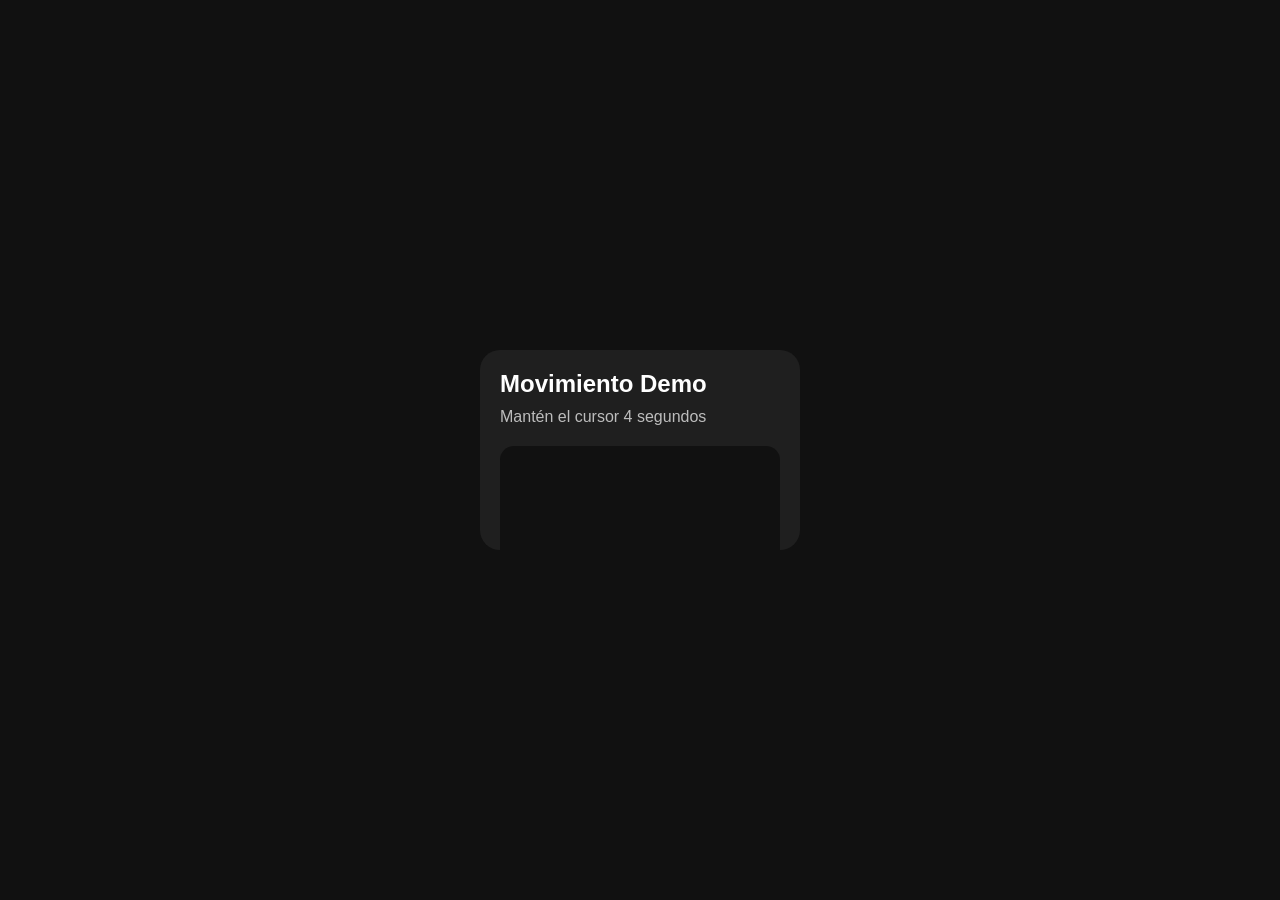
<file: card-hover.blur/index.html>
<!DOCTYPE html>
<html lang="es">

<head>
    <meta charset="UTF-8" />
    <meta name="viewport" content="width=device-width, initial-scale=1.0" />
    <title>Tarjeta Interactiva</title>

    <!-- Conectamos el archivo CSS -->
    <link rel="stylesheet" href="style.css" />
</head>

<body>

    <!-- Fondo oscuro + blur cuando la tarjeta se expande -->
    <div class="overlay" id="overlay"></div>

    <!-- Tarjeta principal -->
    <div class="card" id="card">

        <!-- Encabezado -->
        <h2>Movimiento Demo</h2>
        <p>Mantén el cursor 4 segundos</p>

        <!-- Zona interactiva -->
        <div class="demo" id="demo">
            <div class="ball"></div>
        </div>

    </div>

    <!-- Conectamos JavaScript -->
    <script src="script.js"></script>
</body>

</html>
</file>
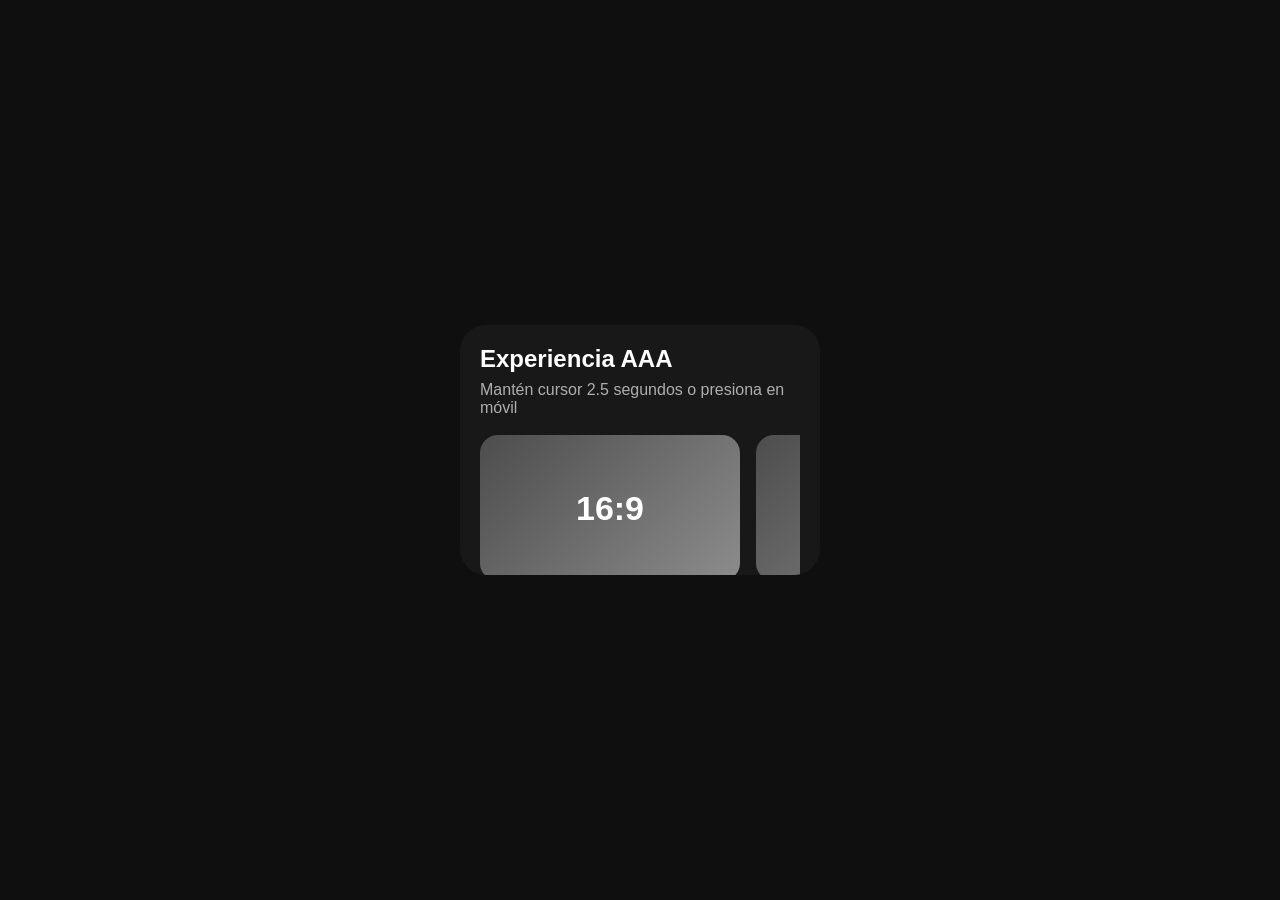
<file: incard-carrousel/AAA/index.html>
<!-- index.html -->
<!DOCTYPE html>
<html lang="es">

<head>
    <meta charset="UTF-8">
    <meta name="viewport" content="width=device-width, initial-scale=1.0">
    <title>Galería AAA Interactiva</title>

    <!-- Hoja de estilos -->
    <link rel="stylesheet" href="style.css">
</head>

<body>

    <!-- Fondo blur al abrir -->
    <div class="overlay" id="overlay"></div>

    <!-- =====================================
       TARJETA PRINCIPAL
       ===================================== -->
    <section class="card" id="card">

        <!-- Encabezado -->
        <header class="card-header">
            <h2>Experiencia AAA</h2>
            <p>Mantén cursor 2.5 segundos o presiona en móvil</p>
        </header>

        <!-- =====================================
         VENTANA DEL CARRUSEL
         ===================================== -->
        <div class="carousel-window" id="window">

            <!-- Track desplazable -->
            <div class="carousel-track" id="track">

                <!-- Slides -->
                <article class="slide">16:9</article>
                <article class="slide">16:9</article>
                <article class="slide">16:9</article>
                <article class="slide">16:9</article>
                <article class="slide">16:9</article>

            </div>

        </div>

        <!-- =====================================
         CONTROLES
         ===================================== -->
        <div class="controls">

            <button class="nav-btn" id="prevBtn">←</button>

            <!-- Indicadores -->
            <div class="dots" id="dots"></div>

            <button class="nav-btn" id="nextBtn">→</button>

        </div>

    </section>

    <!-- Script -->
    <script src="script.js"></script>
</body>

</html>
</file>
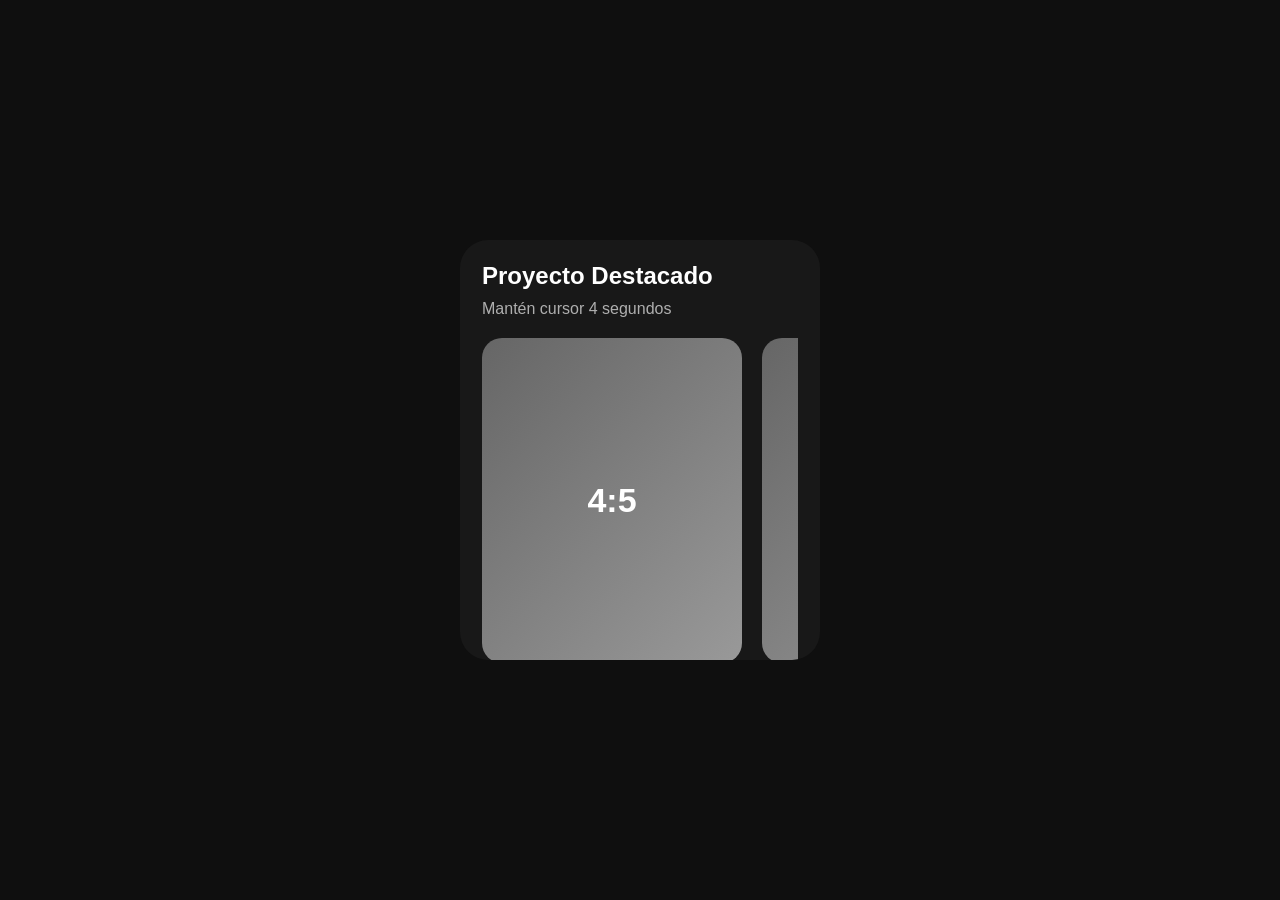
<file: incard-carrousel/portfolio/index.html>
<!-- index.html -->
<!DOCTYPE html>
<html lang="es">

<head>
    <meta charset="UTF-8">
    <meta name="viewport" content="width=device-width, initial-scale=1.0">
    <title>Galería Portfolio</title>
    <link rel="stylesheet" href="style.css">
</head>

<body>

    <div class="overlay" id="overlay"></div>

    <div class="card" id="card">

        <div class="top">
            <h2>Proyecto Destacado</h2>
            <p>Mantén cursor 4 segundos</p>
        </div>

        <div class="gallery-mask">

            <div class="gallery-track" id="track">

                <div class="piece">4:5</div>
                <div class="piece">4:5</div>
                <div class="piece">4:5</div>
                <div class="piece">4:5</div>

            </div>

        </div>

    </div>

    <script src="script.js"></script>
</body>

</html>
</file>
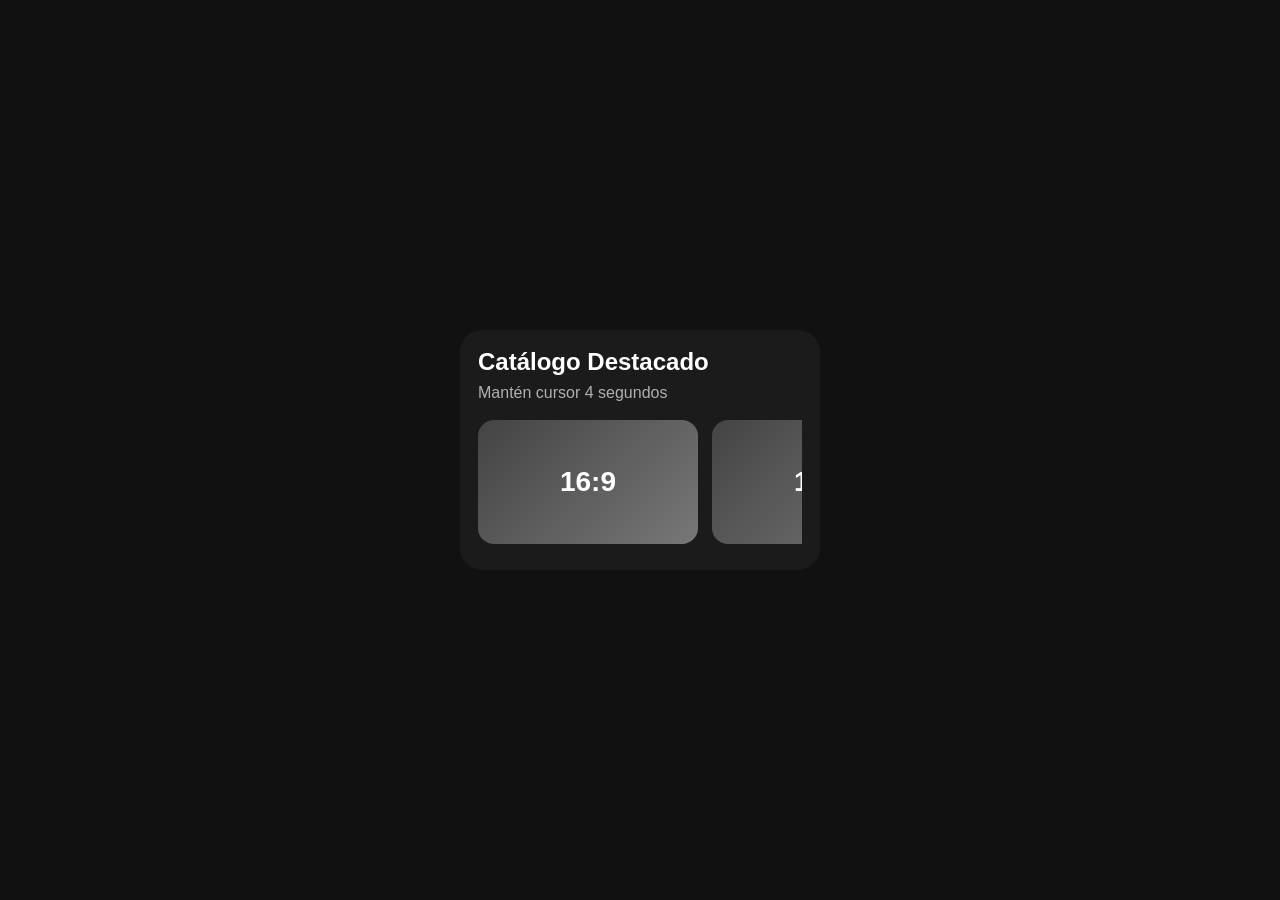
<file: incard-carrousel/streaming/index.html>
<!-- index.html -->
<!DOCTYPE html>
<html lang="es">

<head>
    <meta charset="UTF-8">
    <meta name="viewport" content="width=device-width, initial-scale=1.0">
    <title>Galería Netflix</title>
    <link rel="stylesheet" href="style.css">
</head>

<body>

    <div class="overlay" id="overlay"></div>

    <div class="card" id="card">

        <div class="info">
            <h2>Catálogo Destacado</h2>
            <p>Mantén cursor 4 segundos</p>
        </div>

        <!-- Vista previa parcial -->
        <div class="gallery-window">

            <div class="gallery-track" id="track">

                <div class="item">16:9</div>
                <div class="item">16:9</div>
                <div class="item">16:9</div>
                <div class="item">16:9</div>
                <div class="item">16:9</div>

            </div>

        </div>

    </div>

    <script src="script.js"></script>
</body>

</html>
</file>
<file: card-hover.blur/style.css>
/* style.css */

/* ==============================
   RESET GENERAL
   Limpia márgenes por defecto
============================== */
* {
    margin: 0;
    padding: 0;
    box-sizing: border-box;
}

/* ==============================
   BODY PRINCIPAL
   Centramos la tarjeta
============================== */
body {
    font-family: Arial, Helvetica, sans-serif;
    background: #111;
    min-height: 100vh;

    display: flex;
    justify-content: center;
    align-items: center;

    overflow: hidden;
}

/* ==============================
   OVERLAY DE FONDO
   Se activa al expandir card
============================== */
.overlay {
    position: fixed;
    inset: 0;

    background: rgba(0, 0, 0, .35);
    backdrop-filter: blur(8px);

    opacity: 0;
    pointer-events: none;

    transition: .4s ease;
}

/* Cuando está activo */
.overlay.active {
    opacity: 1;
    pointer-events: auto;
}

/* ==============================
   TARJETA BASE
============================== */
.card {
    width: 320px;
    height: 200px;

    background: #1f1f1f;
    color: white;

    border-radius: 20px;
    padding: 20px;

    position: relative;
    z-index: 2;

    cursor: pointer;
    overflow: hidden;

    transition:
        transform .35s ease,
        box-shadow .35s ease,
        width .45s ease,
        height .45s ease;
}

/* ==============================
   ESTADO HOVER
   Se levanta un poco
============================== */
.card.hovered {
    transform: translateY(-10px) scale(1.02);
    box-shadow: 0 18px 40px rgba(0, 0, 0, .35);
}

/* ==============================
   ESTADO EXPANDIDO
============================== */
.card.expanded {
    width: 700px;
    height: 420px;

    transform: translateY(-10px);
    box-shadow: 0 30px 60px rgba(0, 0, 0, .45);
}

/* ==============================
   TEXTOS
============================== */
.card h2 {
    margin-bottom: 10px;
}

.card p {
    opacity: .7;
}

/* ==============================
   CONTENEDOR DEMO INTERNA
============================== */
.demo {
    margin-top: 20px;
    width: 100%;
    height: 220px;

    border-radius: 14px;
    background: #111;

    display: flex;
    justify-content: center;
    align-items: center;

    overflow: hidden;
}

/* ==============================
   PELOTA ANIMADA
============================== */
.ball {
    width: 50px;
    height: 50px;

    border-radius: 50%;

    background: linear-gradient(45deg, #00f0ff, #00ff88);

    transform: translateX(-220px);
}

/* ==============================
   CUANDO LA DEMO ESTÁ ACTIVA
   Inicia animación infinita
============================== */
.demo.play .ball {
    animation: moveLoop 2s linear infinite alternate;
}

/* ==============================
   KEYFRAMES
   Movimiento izquierda/derecha
============================== */
@keyframes moveLoop {
    from {
        transform: translateX(-220px);
    }

    to {
        transform: translateX(220px);
    }
}

/* ==============================
   RESPONSIVE MÓVIL
============================== */
@media(max-width:768px) {

    .card {
        width: 90%;
        max-width: 340px;
    }

    .card.expanded {
        width: 95%;
        height: 420px;
    }

}
</file>
<file: incard-carrousel/AAA/style.css>
/* style.css */

/* =====================================
   RESET BASE
===================================== */
* {
    margin: 0;
    padding: 0;
    box-sizing: border-box;
}

/* =====================================
   BODY
===================================== */
body {
    min-height: 100vh;
    background: #0f0f0f;
    font-family: Arial, Helvetica, sans-serif;

    display: flex;
    justify-content: center;
    align-items: center;

    overflow: hidden;
}

/* =====================================
   OVERLAY FONDO
===================================== */
.overlay {
    position: fixed;
    inset: 0;

    background: rgba(0, 0, 0, .45);
    backdrop-filter: blur(10px);

    opacity: 0;
    pointer-events: none;

    transition: .35s ease;
}

.overlay.active {
    opacity: 1;
    pointer-events: auto;
}

/* =====================================
   CARD BASE
===================================== */
.card {
    width: 360px;
    height: 250px;

    background: #181818;
    color: white;

    border-radius: 26px;
    padding: 20px;

    overflow: hidden;
    z-index: 2;

    transition:
        width .45s ease,
        height .45s ease,
        transform .3s ease,
        box-shadow .3s ease;
}

/* Hover inicial */
.card.hovered {
    transform: translateY(-10px);
    box-shadow: 0 18px 45px rgba(0, 0, 0, .35);
}

/* Expandida */
.card.expanded {
    width: 920px;
    height: 560px;
}

/* =====================================
   HEADER
===================================== */
.card-header h2 {
    margin-bottom: 8px;
}

.card-header p {
    opacity: .65;
    margin-bottom: 18px;
}

/* =====================================
   VENTANA RECORTADA
===================================== */
.carousel-window {
    width: 100%;
    overflow: hidden;
    cursor: grab;
}

.carousel-window.dragging {
    cursor: grabbing;
}

/* =====================================
   TRACK
===================================== */
.carousel-track {
    display: flex;
    gap: 16px;
    transition: transform .45s ease;
    will-change: transform;
}

/* =====================================
   SLIDES
   Recomendado 16:9
   320x180 / 640x360
===================================== */
.slide {
    min-width: 260px;
    aspect-ratio: 16/9;

    border-radius: 18px;

    background: linear-gradient(135deg, #4d4d4d, #8c8c8c);

    display: flex;
    justify-content: center;
    align-items: center;

    font-size: 34px;
    font-weight: bold;

    user-select: none;

    transition:
        transform .25s ease,
        filter .25s ease;
}

/* Hover individual */
.slide:hover {
    transform: translateY(-10px) scale(1.02);
    filter: brightness(1.08);
}

/* =====================================
   CONTROLES
===================================== */
.controls {
    margin-top: 18px;

    display: flex;
    align-items: center;
    justify-content: center;
    gap: 14px;
}

/* Botones */
.nav-btn {
    border: none;
    background: #2b2b2b;
    color: white;

    width: 42px;
    height: 42px;

    border-radius: 50%;
    cursor: pointer;

    transition: .2s ease;
}

.nav-btn:hover {
    transform: translateY(-3px);
}

/* =====================================
   DOTS
===================================== */
.dots {
    display: flex;
    gap: 8px;
}

.dot {
    width: 10px;
    height: 10px;

    border-radius: 50%;
    background: #555;

    transition: .25s ease;
}

.dot.active {
    background: white;
    transform: scale(1.3);
}

/* =====================================
   RESPONSIVE
===================================== */
@media(max-width:980px) {

    .card.expanded {
        width: 95%;
        height: 520px;
    }

    .slide {
        min-width: 220px;
    }
}
</file>
<file: incard-carrousel/portfolio/style.css>
/* style.css */

* {
    margin: 0;
    padding: 0;
    box-sizing: border-box;
}

body {
    background: #0f0f0f;
    min-height: 100vh;

    display: flex;
    justify-content: center;
    align-items: center;

    font-family: Arial;
}

/* Overlay */
.overlay {
    position: fixed;
    inset: 0;
    background: rgba(0, 0, 0, .4);
    backdrop-filter: blur(10px);

    opacity: 0;
    pointer-events: none;
    transition: .45s;
}

.overlay.active {
    opacity: 1;
    pointer-events: auto;
}

/* Card */
.card {
    width: 360px;
    height: 420px;

    background: #181818;
    border-radius: 28px;
    padding: 22px;
    color: white;

    overflow: hidden;
    z-index: 2;

    transition: .55s ease;
}

.card.hovered {
    transform: translateY(-10px);
}

.card.expanded {
    width: 920px;
    height: 640px;
}

/* Textos */
.top p {
    opacity: .65;
    margin: 10px 0 20px;
}

/* Máscara */
.gallery-mask {
    overflow: hidden;
}

/* Track */
.gallery-track {
    display: flex;
    gap: 20px;
    transition: .7s ease;
}

/* ===============================
   4:5 recomendado
   400x500 / 800x1000
================================= */
.piece {
    min-width: 260px;
    aspect-ratio: 4/5;

    border-radius: 20px;

    background: linear-gradient(135deg, #666, #999);

    display: flex;
    justify-content: center;
    align-items: center;

    font-size: 34px;
    font-weight: bold;

    transition: .3s ease;
}

.piece:hover {
    transform: translateY(-12px) scale(1.02);
}

/* Mobile */
@media(max-width:980px) {

    .card.expanded {
        width: 95%;
        height: 620px;
    }

    .piece {
        min-width: 220px;
    }
}
</file>
<file: incard-carrousel/streaming/style.css>
/* style.css */

* {
    margin: 0;
    padding: 0;
    box-sizing: border-box;
}

body {
    background: #111;
    font-family: Arial, Helvetica, sans-serif;
    min-height: 100vh;

    display: flex;
    justify-content: center;
    align-items: center;
    overflow: hidden;
}

/* ===============================
   OVERLAY BLUR
================================= */
.overlay {
    position: fixed;
    inset: 0;
    background: rgba(0, 0, 0, .45);
    backdrop-filter: blur(8px);

    opacity: 0;
    pointer-events: none;
    transition: .4s;
}

.overlay.active {
    opacity: 1;
    pointer-events: auto;
}

/* ===============================
   CARD BASE
================================= */
.card {
    width: 360px;
    height: 240px;
    background: #1b1b1b;
    border-radius: 22px;
    padding: 18px;
    color: white;
    overflow: hidden;
    z-index: 2;

    transition: .45s ease;
}

/* Hover pequeño */
.card.hovered {
    transform: translateY(-10px);
    box-shadow: 0 18px 40px rgba(0, 0, 0, .4);
}

/* Expandida */
.card.expanded {
    width: 820px;
    height: 460px;
}

/* ===============================
   TEXTO
================================= */
.info h2 {
    margin-bottom: 8px;
}

.info p {
    opacity: .65;
    margin-bottom: 18px;
}

/* ===============================
   VENTANA RECORTADA
================================= */
.gallery-window {
    width: 100%;
    overflow: hidden;
}

/* ===============================
   TRACK DESLIZANTE
================================= */
.gallery-track {
    display: flex;
    gap: 14px;
    transition: .6s ease;
}

/* ===============================
   ITEMS 16:9 recomendados
   320x180 / 480x270 / 640x360
================================= */
.item {
    min-width: 220px;
    aspect-ratio: 16/9;

    border-radius: 16px;
    background: linear-gradient(135deg, #444, #777);

    display: flex;
    justify-content: center;
    align-items: center;

    font-size: 28px;
    font-weight: bold;

    transition: .25s ease;
}

/* Hover individual */
.item:hover {
    transform: translateY(-8px) scale(1.03);
}

/* Responsive */
@media(max-width:900px) {

    .card.expanded {
        width: 95%;
        height: 430px;
    }

    .item {
        min-width: 180px;
    }
}
</file>
